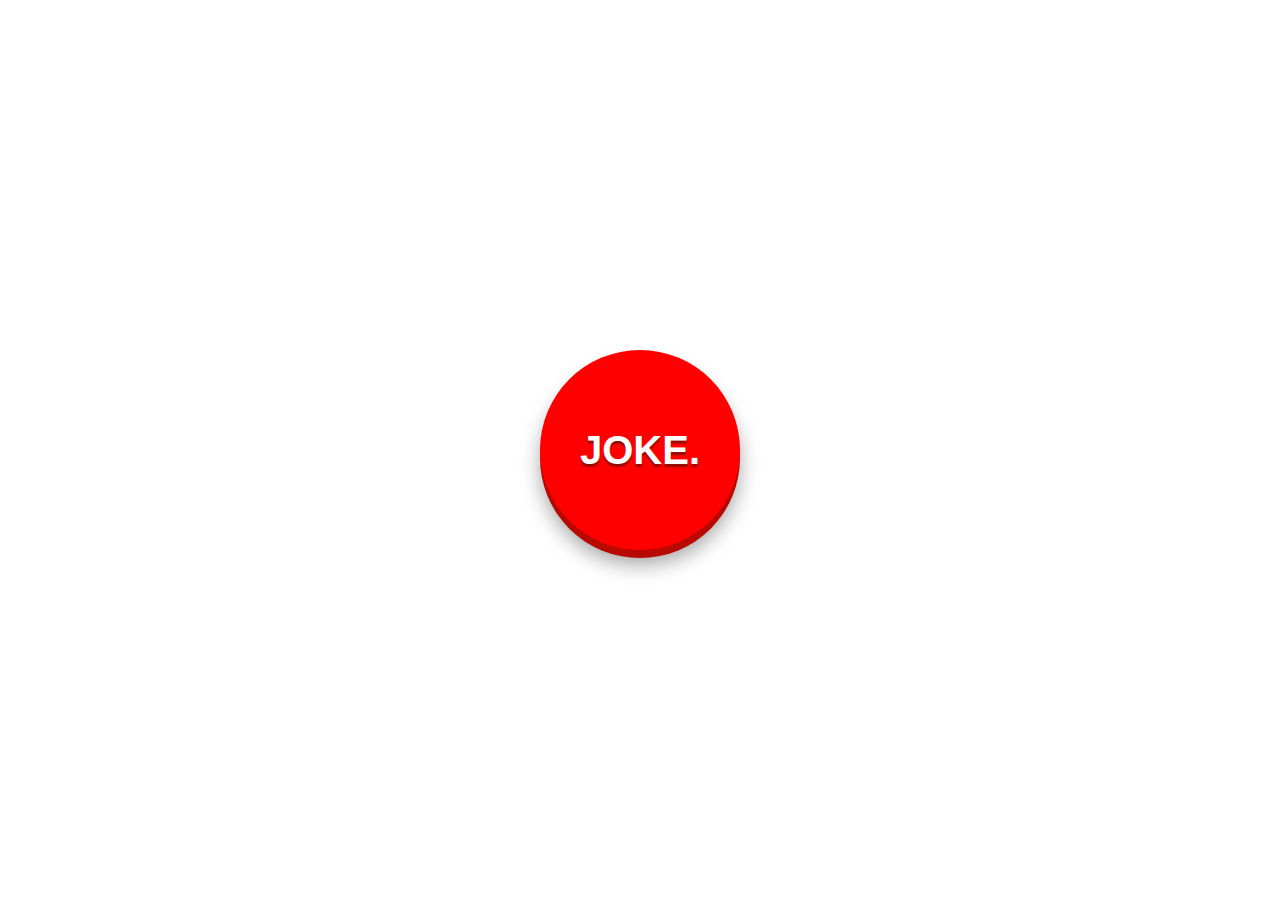
<file: index.html>
<!DOCTYPE html>
<html lang="en" dir="ltr">
  <head>
	<meta charset="utf-8">
	<meta name="viewport" content="width=device-width, initial-scale=1">
	<script src="https://cdn.jsdelivr.net/npm/bootstrap@5.1.3/dist/js/bootstrap.bundle.min.js" integrity="sha384-ka7Sk0Gln4gmtz2MlQnikT1wXgYsOg+OMhuP+IlRH9sENBO0LRn5q+8nbTov4+1p" crossorigin="anonymous"></script>
	<title>JOKE.</title>
  <link rel="stylesheet" href="style.css">
  </head>
  <body>
    <a href="#" class="white" onclick="randomSite();"><button id="everybodydance"><span>JOKE.</span></button></a>
    <script>
    var sites = [
        'file:///C:/Users/523oambrose/OneDrive%20-%20FRHSD/Web%20Design/DAb/joke1.html',
        'file:///C:/Users/523oambrose/OneDrive%20-%20FRHSD/Web%20Design/DAb/joke2.html',
        'file:///C:/Users/523oambrose/OneDrive%20-%20FRHSD/Web%20Design/DAb/joke3.html',
        'file:///C:/Users/523oambrose/OneDrive%20-%20FRHSD/Web%20Design/DAb/joke4.html',
        'file:///C:/Users/523oambrose/OneDrive%20-%20FRHSD/Web%20Design/DAb/joke5.html',
        'file:///C:/Users/523oambrose/OneDrive%20-%20FRHSD/Web%20Design/DAb/joke6.html',
        'file:///C:/Users/523oambrose/OneDrive%20-%20FRHSD/Web%20Design/DAb/joke7.html',
        'file:///C:/Users/523oambrose/OneDrive%20-%20FRHSD/Web%20Design/DAb/joke8.html',
        'file:///C:/Users/523oambrose/OneDrive%20-%20FRHSD/Web%20Design/DAb/joke9.html',
        'file:///C:/Users/523oambrose/OneDrive%20-%20FRHSD/Web%20Design/DAb/joke10.html',
    ];

    function randomSite() {
        var i = parseInt(Math.random() * sites.length);
        location.href = sites[i];
    }
    var contextClass = (window.AudioContext || window.webkitAudioContext || window.mozAudioContext || window.oAudioContext || window.msAudioContext);
var dance = document.getElementById("everybodydance");
if (contextClass) {
  var context = new contextClass();
} else {
  onError;
}
var request = new XMLHttpRequest();
request.open('GET', "https://s3-us-west-2.amazonaws.com/s.cdpn.io/4273/gonna-make-you-sweat.mp3", true);
request.responseType = 'arraybuffer';
request.onload = function() {
 context.decodeAudioData(request.response, function(theBuffer) {
  buffer = theBuffer;
  }, onError);
}
request.send();

function onError() { console.log("Bad browser! No Web Audio API for you"); }

function unpress() { dance.classList.remove("pressed"); }

function playSound() {
 dance.classList.add("pressed");
  var source = context.createBufferSource();
  source.buffer = buffer;
 source.connect(context.destination);
  source.start(0);
  var delay = 2000;
  setTimeout(unpress,delay);
}
dance.addEventListener('click', function(event) { playSound(); });
</script>
  </body>
</html>
</file>
<file: style.css>
html { height: 100%; }
body { min-height: 100%; margin: 0; display: flex; justify-content: center; align-items: center; }
button {
  border-radius: 50%;
  width: 200px;
  height: 200px;
  border: none;
  color: white;
  font-family: Avenir, Arial, sans-serif;
  font-weight: 900;
  font-size: 2.5rem;
  background: red;
  text-shadow: 0 3px 1px rgba(122,17,8,.8);
  box-shadow: 0 8px 0 rgb(183,9,0),
    0 15px 20px rgba(0,0,0,.35);
  text-transform: uppercase;
  transition: .4s all ease-in;
  outline: none;
  cursor: pointer;
  text-align: center;
  -webkit-user-select: none;
  -webkit-tap-highlight-color: rgba(0,0,0,0);
}
button span { position: relative; }
/* fix for IE 11 (and IE8+, although the earlier versions are harder to address) stupidly moving the inner button text on click */
.pressed {
  padding-top: 3px;
  transform: translateY(4px);
  box-shadow: 0 4px 0 rgb(183,0,0),
    0 8px 6px rgba(0,0,0,.45);
}
.white {
  color:white;
}
html{
  background: url('https://i.imgur.com/dXzBt5W.png') no-repeat center center fixed; 
  -webkit-background-size: cover;
  -moz-background-size: cover;
  -o-background-size: cover;
  background-size: cover;
}
</file>
